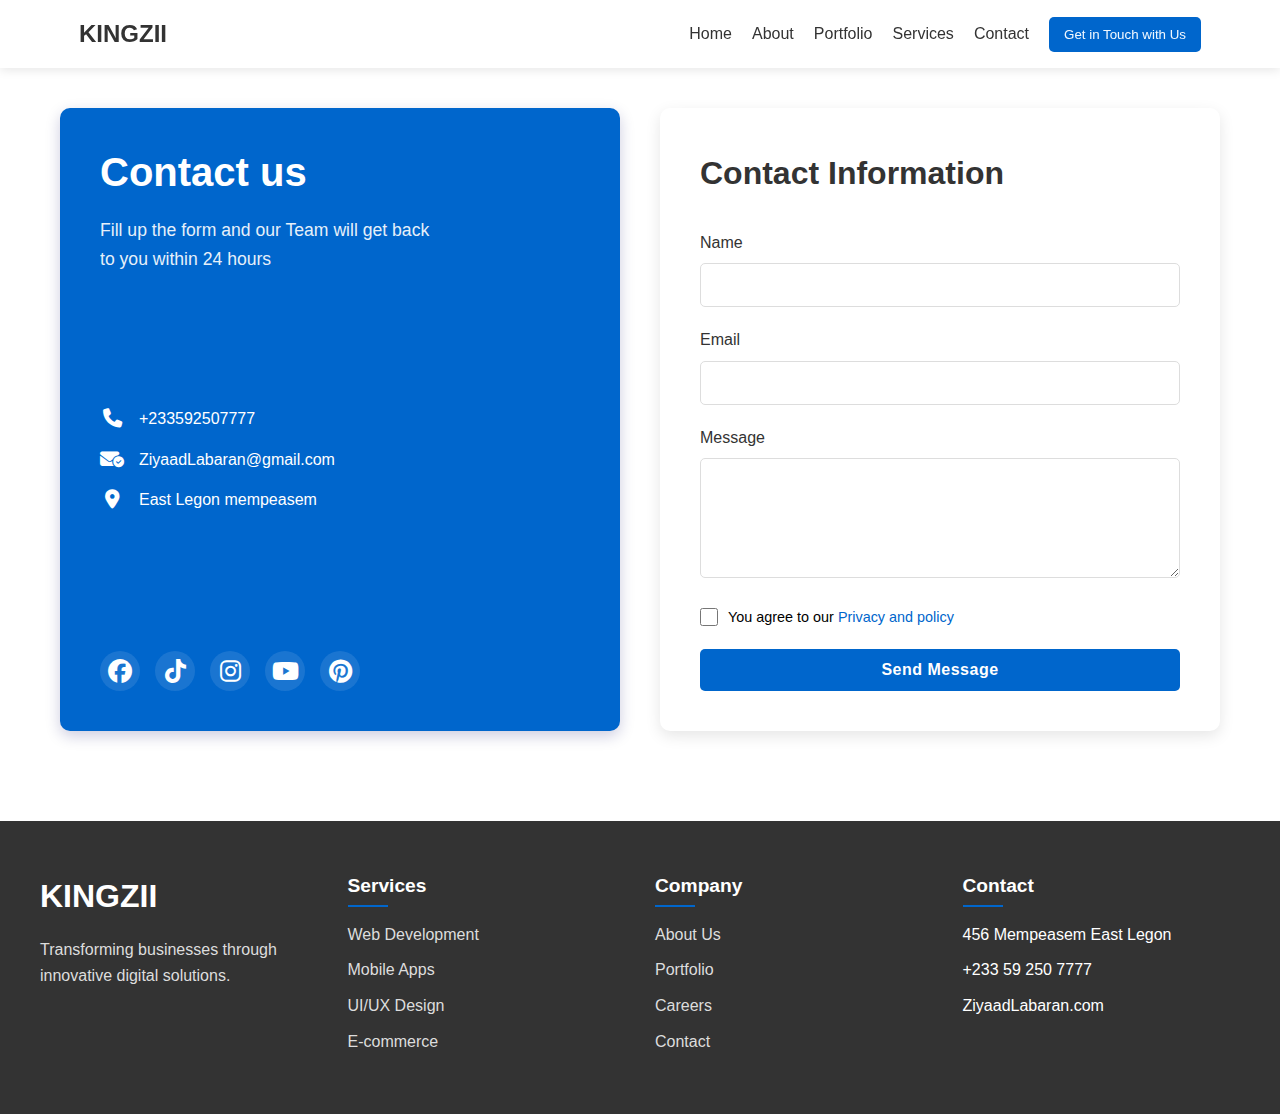
<file: contact.html>
<!DOCTYPE html>
<html lang="en">
<head>
    <meta charset="UTF-8">
    <meta name="viewport" content="width=device-width, initial-scale=1.0, maximum-scale=1.0">
    <title>Contact page</title>
    <link rel="shortcut icon" href="ims-si.png" type="image/x-icon">
    <link rel="stylesheet" href="contact.css">
    <link rel="stylesheet" href="https://cdnjs.cloudflare.com/ajax/libs/font-awesome/6.7.2/css/all.min.css" integrity="sha512-Evv84Mr4kqVGRNSgIGL/F/aIDqQb7xQ2vcrdIwxfjThSH8CSR7PBEakCr51Ck+w+/U6swU2Im1vVX0SVk9ABhg==" crossorigin="anonymous" referrerpolicy="no-referrer" />
</head>
<body>
    <header>
        <nav class="navbar">
            <div class="containerz">
                <div class="flex">
                    <div class="logo">KINGZII</div>
                    <div class="menu-toggle" id="mobile-menu">
                        <i class="fas fa-bars"></i>
                    </div>
                    <div class="nav-links" id="nav-links">
                        <a href="index.html">Home</a>
                        <a href="About.html">About</a>
                        <a href="portfolio.html">Portfolio</a>
                        <a href="#services">Services</a>
                        <a href="contact.html">Contact</a>
                        <button class="nav-button"> <a href="index.html#call" style="color: aliceblue;">Get in Touch with Us</a> </button>
                    </div>
                </div>
            </div>
        </nav>
    </header>
    
    <section class="main-section">
        <div class="text-main">
            <div class="first">
                <h1>Contact us </h1>
                <p>Fill up the form and our Team will get back <br>to you within 24 hours</p>
            </div>
            <div class="contact">
                <p><i class="fa-solid fa-phone"></i> +233592507777</p>
                <p><i class="fa-solid fa-envelope-circle-check"></i> ZiyaadLabaran@gmail.com</p>
                <p><i class="fa-solid fa-location-dot"></i> East Legon mempeasem</p>
            </div>
            <div class="social-icons">
                <i class="fa-brands fa-facebook"></i>  
                <i class="fa-brands fa-tiktok"></i>
                <i class="fa-brands fa-instagram"></i>
                <i class="fa-brands fa-youtube"></i>
                <i class="fa-brands fa-pinterest"></i>
            </div>
        </div>
        <div class="container">
            <h1>Contact Information</h1>    
            <form>
                <div class="form-group">
                    <label for="name">Name</label>
                    <input type="text" id="name" name="name" required>
                </div>
                <div class="form-group">
                    <label for="email">Email</label>
                    <input type="email" id="email" name="email" required>
                </div>
                <div class="form-group">
                    <label for="message">Message</label>
                    <textarea id="message" name="message" rows="4" required></textarea>
                </div>
                
                <div class="form-check">
                    <input type="checkbox" id="privacy" required>
                    <label for="privacy">You agree to our <a href="calculator.html">Privacy and policy</a></label>
                </div>
                <button type="submit">Send Message</button>
            </form>
        </div>
    </section>
    
    <footer>
        <div class="footer-content">
            <div>
                <div class="footer-logo"><h1>KINGZII</h1></div>
                <p>Transforming businesses through innovative digital solutions.</p>
            </div>
            <div class="footer-links">
                <h4>Services</h4>
                <ul>
                    <li><a href="#">Web Development</a></li>
                    <li><a href="#">Mobile Apps</a></li>
                    <li><a href="#">UI/UX Design</a></li>
                    <li><a href="#">E-commerce</a></li>
                </ul>
            </div>
            <div class="footer-links">
                <h4>Company</h4>
                <ul>
                    <li><a href="About.html">About Us</a></li>
                    <li><a href="portfolio.html">Portfolio</a></li>
                    <li><a href="indexx.html">Careers</a></li>
                    <li><a href="contact.html">Contact</a></li>
                </ul>
            </div>
            <div class="footer-contact">
                <h4>Contact</h4>
                <ul>
                    <li>456 Mempeasem East Legon</li>
                    <li>+233 59 250 7777</li>
                    <li>ZiyaadLabaran.com</li>
                </ul>
            </div>
        </div>
    </footer>

    <script src="contact.js"></script>
</body>
</html>
</file>
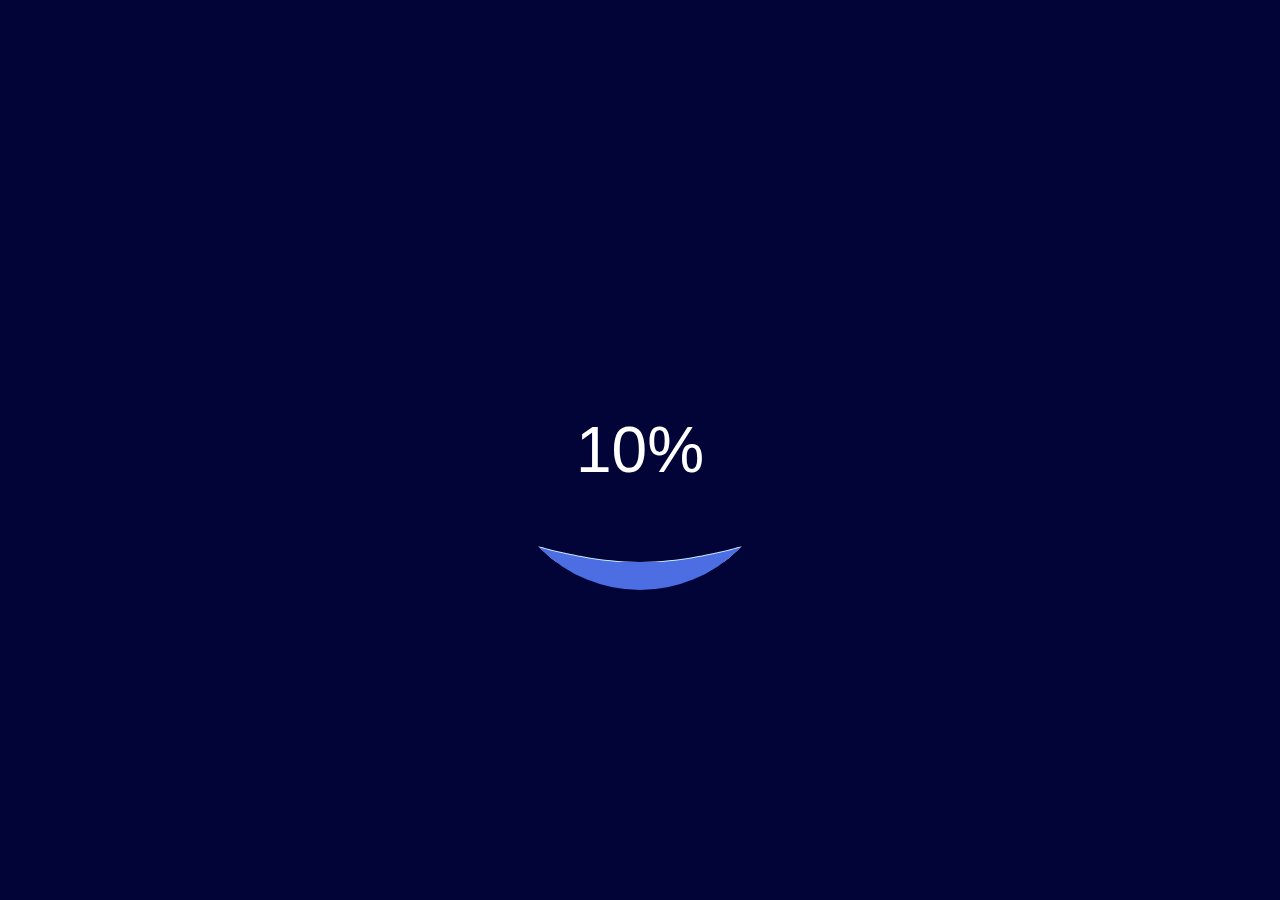
<file: indexx.html>
<!DOCTYPE html>
<html lang="en">
<head>
    <meta charset="UTF-8">
    <meta name="viewport" content="width=device-width, initial-scale=1.0">
    <title>Document</title>
</head>
<body>
     <style>

*, *:before, *:after {
  box-sizing: border-box;
  outline: none;
}
 
body {
  background: #020438;
  font: 14px/1 "Open Sans", helvetica, sans-serif;
  -webkit-font-smoothing: antialiased;
}
 
.box {
  height: 280px;
  width: 280px;
  position: absolute;
  top: 50%;
  left: 50%;
  transform: translate(-50%, -50%);
  background: #020438;
  border-radius: 100%;
  overflow: hidden;
}
.box .percent {
  position: absolute;
  left: 0;
  top: 0;
  z-index: 3;
  width: 100%;
  height: 100%;
  display: flex;
  display: -webkit-flex;
  align-items: center;
  justify-content: center;
  color: #fff;
  font-size: 64px;
}
.box .water {
  position: absolute;
  left: 0;
  top: 0;
  z-index: 2;
  width: 100%;
  height: 100%;
  transform: translate(0, 100%);
  background: #4D6DE3;
  transition: all 0.3s;
}
.box .water_wave {
  width: 200%;
  position: absolute;
  bottom: 100%;
}
.box .water_wave_back {
  right: 0;
  fill: #C7EEFF;
  -webkit-animation: wave-back 1.4s infinite linear;
          animation: wave-back 1.4s infinite linear;
}
.box .water_wave_front {
  left: 0;
  fill: #4D6DE3;
  margin-bottom: -1px;
  -webkit-animation: wave-front 0.7s infinite linear;
          animation: wave-front 0.7s infinite linear;
}
 
.box-hidden {
  opacity: 0;
  visibility: hidden;
}


@-webkit-keyframes wave-front {
  100% {
    transform: translate(-50%, 0);
  }
}
 
@keyframes wave-front {
  100% {
    transform: translate(-50%, 0);
  }
}
@-webkit-keyframes wave-back {
  100% {
    transform: translate(50%, 0);
  }
}
@keyframes wave-back {
  100% {
    transform: translate(50%, 0);
  }
}
    </style>

<svg version="1.1" xmlns="http://www.w3.org/2000/svg" xmlns:xlink="http://www.w3.org/1999/xlink" x="0px" y="0px" style="display: none;">
    <symbol id="wave">
      <path d="M420,20c21.5-0.4,38.8-2.5,51.1-4.5c13.4-2.2,26.5-5.2,27.3-5.4C514,6.5,518,4.7,528.5,2.7c7.1-1.3,17.9-2.8,31.5-2.7c0,0,0,0,0,0v20H420z"></path>
      <path d="M420,20c-21.5-0.4-38.8-2.5-51.1-4.5c-13.4-2.2-26.5-5.2-27.3-5.4C326,6.5,322,4.7,311.5,2.7C304.3,1.4,293.6-0.1,280,0c0,0,0,0,0,0v20H420z"></path>
      <path d="M140,20c21.5-0.4,38.8-2.5,51.1-4.5c13.4-2.2,26.5-5.2,27.3-5.4C234,6.5,238,4.7,248.5,2.7c7.1-1.3,17.9-2.8,31.5-2.7c0,0,0,0,0,0v20H140z"></path>
      <path d="M140,20c-21.5-0.4-38.8-2.5-51.1-4.5c-13.4-2.2-26.5-5.2-27.3-5.4C46,6.5,42,4.7,31.5,2.7C24.3,1.4,13.6-0.1,0,0c0,0,0,0,0,0l0,20H140z"></path>
    </symbol>
  </svg>
  <div class="box">
    <div class="percent">
      <div class="percentNum" id="count">0</div>
      <div class="percentB">%</div>
    </div>
    <div id="water" class="water">
      <svg viewBox="0 0 560 20" class="water_wave water_wave_back">
        <use xlink:href="#wave"></use>
      </svg>
      <svg viewBox="0 0 560 20" class="water_wave water_wave_front">
        <use xlink:href="#wave"></use>
      </svg>
    </div>
  </div>


<script>
var cnt=document.getElementById("count"); 
var water=document.getElementById("water");
var percent=cnt.innerText;
var interval;
interval=setInterval(function(){ 
  percent++; 
  cnt.innerHTML = percent; 
  water.style.transform='translate(0'+','+(100-percent)+'%)';
  if(percent==100){
    clearInterval(interval);
  }
},60);



  </script> 
  </body>
  </html>
</file>
<file: contact.css>
* {
  margin: 0;
  padding: 0;
  box-sizing: border-box;
  font-family: 'Arial', sans-serif;
}

body {
  overflow-x: hidden;
  line-height: 1.6;
}

.navbar {
  background-color: #fff;
  box-shadow: 0 2px 10px rgba(0, 0, 0, 0.1);
  padding: 15px 0;
  position: sticky;
  top: 0;
  z-index: 1000;
  width: 100%;
}

.containerz {
  width: 90%;
  max-width: 1200px;
  margin: 0 auto;
  padding: 0 15px;
}

.flex {
  display: flex;
  justify-content: space-between;
  align-items: center;
}

.logo {
  font-size: 1.5rem;
  font-weight: bold;
  color: #333;
}

.nav-links {
  display: flex;
  align-items: center;
  gap: 20px;
  transition: all 0.3s ease;
}

.nav-links a {
  text-decoration: none;
  color: #333;
  font-weight: 500;
  transition: color 0.3s;
  padding: 5px 0;
  position: relative;
}

.nav-links a:hover {
  color: #0066cc;
}

.nav-links a:hover::after {
  content: '';
  position: absolute;
  bottom: 0;
  left: 0;
  width: 100%;
  height: 2px;
  background-color: #0066cc;
}

.nav-button {
  background-color: #0066cc;
  color: white;
  border: none;
  padding: 10px 15px;
  border-radius: 5px;
  cursor: pointer;
  transition: all 0.3s ease;
  white-space: nowrap;
}

.nav-button:hover {
  background-color: #0055aa;
  transform: translateY(-2px);
}

.menu-toggle {
  display: none;
  cursor: pointer;
  font-size: 1.5rem;
  transition: all 0.3s ease;
}

.menu-toggle:hover {
  color: #0066cc;
}

.main-section {
  display: flex;
  flex-wrap: wrap;
  padding: 40px 20px;
  gap: 40px;
  max-width: 1200px;
  margin: 0 auto;
  min-height: calc(100vh - 200px);
}

.text-main {
  flex: 1;
  min-width: 300px;
  background-color: #0066cc;
  color: white;
  padding: 40px;
  border-radius: 10px;
  position: relative;
  display: flex;
  flex-direction: column;
  justify-content: space-between;
  box-shadow: 0 5px 15px rgba(0, 0, 102, 0.2);
}

.first h1 {
  font-size: clamp(2rem, 5vw, 2.5rem);
  margin-bottom: 20px;
  line-height: 1.2;
}

.first p {
  font-size: clamp(0.9rem, 2vw, 1.1rem);
  margin-bottom: 40px;
  opacity: 0.9;
}

.contact {
  margin: 20px 0;
}

.contact p {
  display: flex;
  align-items: center;
  gap: 15px;
  font-size: 1rem;
  margin-bottom: 15px;
  transition: transform 0.3s ease;
}

.contact p:hover {
  transform: translateX(5px);
}

.contact i {
  font-size: 1.2rem;
  width: 24px;
  text-align: center;
}

.container {
  flex: 1;
  min-width: 300px;
  background-color: #fff;
  padding: 40px;
  border-radius: 10px;
  box-shadow: 0 5px 15px rgba(0, 0, 0, 0.1);
}

.container h1 {
  margin-bottom: 30px;
  color: #333;
  font-size: clamp(1.5rem, 4vw, 2rem);
}

.form-group {
  margin-bottom: 20px;
}

.form-group label {
  display: block;
  margin-bottom: 8px;
  font-weight: 500;
  color: #333;
}

.form-group input,
.form-group textarea {
  width: 100%;
  padding: 12px;
  border: 1px solid #ddd;
  border-radius: 5px;
  font-size: 1rem;
  transition: border-color 0.3s;
}

.form-group input:focus,
.form-group textarea:focus {
  outline: none;
  border-color: #0066cc;
  box-shadow: 0 0 0 2px rgba(0, 102, 204, 0.2);
}

.form-group textarea {
  resize: vertical;
  min-height: 120px;
}

.form-check {
  display: flex;
  align-items: center;
  gap: 10px;
  margin-bottom: 20px;
}

.form-check input {
  width: 18px;
  height: 18px;
}

.form-check label {
  font-size: 0.9rem;
}

.form-check label a {
  color: #0066cc;
  text-decoration: none;
}

button[type="submit"] {
  background-color: #0066cc;
  color: white;
  border: none;
  padding: 12px 24px;
  border-radius: 5px;
  cursor: pointer;
  font-size: 1rem;
  transition: all 0.3s ease;
  width: 100%;
  font-weight: bold;
  letter-spacing: 0.5px;
}

button[type="submit"]:hover {
  background-color: #0055aa;
  transform: translateY(-2px);
}

footer {
  background-color: #333;
  color: white;
  padding: 50px 20px;
  margin-top: 50px;
}

.footer-content {
  display: flex;
  flex-wrap: wrap;
  justify-content: space-between;
  gap: 30px;
  max-width: 1200px;
  margin: 0 auto;
}

.footer-content > div {
  flex: 1;
  min-width: 200px;
}

.footer-logo h1 {
  margin-bottom: 15px;
  font-size: clamp(1.5rem, 3vw, 2rem);
}

.footer-content > div > p {
  color: #ddd;
  line-height: 1.6;
  margin-bottom: 20px;
}

.footer-links h4,
.footer-contact h4 {
  margin-bottom: 20px;
  font-size: 1.2rem;
  position: relative;
  display: inline-block;
}

.footer-links h4::after,
.footer-contact h4::after {
  content: '';
  position: absolute;
  bottom: -5px;
  left: 0;
  width: 40px;
  height: 2px;
  background-color: #0066cc;
}

.footer-links ul,
.footer-contact ul {
  list-style: none;
}

.footer-links li,
.footer-contact li {
  margin-bottom: 10px;
}

.footer-links a {
  color: #ddd;
  text-decoration: none;
  transition: all 0.3s ease;
  display: inline-block;
}

.footer-links a:hover {
  color: white;
  transform: translateX(5px);
}

.footer-contact li {
  display: flex;
  align-items: center;
  gap: 10px;
}

.social-icons {
  display: flex;
  gap: 15px;
  margin-top: 30px;
}

.social-icons i {
  font-size: 1.5rem;
  transition: all 0.3s ease;
  cursor: pointer;
  width: 40px;
  height: 40px;
  background-color: rgba(255, 255, 255, 0.1);
  border-radius: 50%;
  display: flex;
  align-items: center;
  justify-content: center;
}

.social-icons i:hover {
  color: #fff;
  background-color: #0066cc;
  transform: translateY(-3px);
}

.main-section {
  animation: fadeIn 0.5s ease;
}


button:focus, a:focus, input:focus, textarea:focus {
  outline: 2px solid #0066cc;
  outline-offset: 2px;
}

@media screen and (max-width: 992px) {
  .main-section {
    flex-direction: column;
    gap: 30px;
    padding: 30px 15px;
  }
  
  .text-main, .container {
    width: 100%;
  }
  
  .social-icons {
    justify-content: flex-start;
  }
}

@media screen and (max-width: 768px) {
  .nav-links {
    display: none;
    position: absolute;
    top: 70px;
    left: 0;
    right: 0;
    background-color: white;
    flex-direction: column;
    padding: 20px;
    box-shadow: 0 5px 10px rgba(0, 0, 0, 0.1);
    align-items: flex-start;
    z-index: 1000;
  }
  
  .nav-links.active {
    display: flex;
    animation: slideDown 0.3s ease forwards;
  }
  
  @keyframes slideDown {
    from {
      opacity: 0;
      transform: translateY(-10px);
    }
    to {
      opacity: 1;
      transform: translateY(0);
    }
  }
  
  .nav-links a {
    padding: 10px 0;
    width: 100%;
    border-bottom: 1px solid #eee;
  }
  
  .nav-links button {
    margin-top: 10px;
    width: 100%;
  }
  
  .menu-toggle {
    display: block;
    cursor: pointer;
    font-size: 1.5rem;
  }
  
  .footer-content {
    flex-direction: column;
    gap: 40px;
  }
  
  .footer-content > div {
    width: 100%;
  }
  
  .footer-links, .footer-contact {
    margin-top: 20px;
  }
}

@media screen and (max-width: 576px) {
  .navbar {
    padding: 10px 0;
  }
  
  .containerz {
    width: 95%;
    padding: 0 10px;
  }
  
  .logo {
    font-size: 1.2rem;
  }
  
  .text-main, .container {
    padding: 25px 15px;
    border-radius: 8px;
  }
  
  .first h1 {
    font-size: 1.8rem;
  }
  
  .first p {
    font-size: 0.9rem;
    margin-bottom: 30px;
  }
  
  .contact p {
    font-size: 0.9rem;
    gap: 10px;
  }
  
  .form-group input,
  .form-group textarea,
  button[type="submit"] {
    padding: 10px;
    font-size: 0.9rem;
  }
  
  .footer-logo h1 {
    font-size: 1.5rem;
  }
  
  .social-icons {
    justify-content: space-between;
  }
  
  .social-icons i {
    font-size: 1.2rem;
    width: 35px;
    height: 35px;
  }
}


@media screen and (max-width: 350px) {
  .text-main, .container {
    padding: 20px 15px;
  }
  
  .first h1 {
    font-size: 1.5rem;
  }
  
  .container h1 {
    font-size: 1.3rem;
  }
  
  .form-group label {
    font-size: 0.9rem;
  }
  
  .form-check label {
    font-size: 0.8rem;
  }
  
  button[type="submit"] {
    padding: 10px 15px;
  }
}

@keyframes fadeIn {
  from {
    opacity: 0;
  }
  to {
    opacity: 1;
  }
}


@media print {
  .navbar, footer, .social-icons, button[type="submit"] {
    display: none;
  }
  
  .main-section {
    display: block;
    padding: 0;
  }
  
  .text-main, .container {
    width: 100%;
    box-shadow: none;
    padding: 0;
    margin-bottom: 20px;
  }
  
  body {
    font-size: 12pt;
    line-height: 1.5;
    color: #000;
  }
  
  h1 {
    font-size: 18pt;
  }
}
</file>
